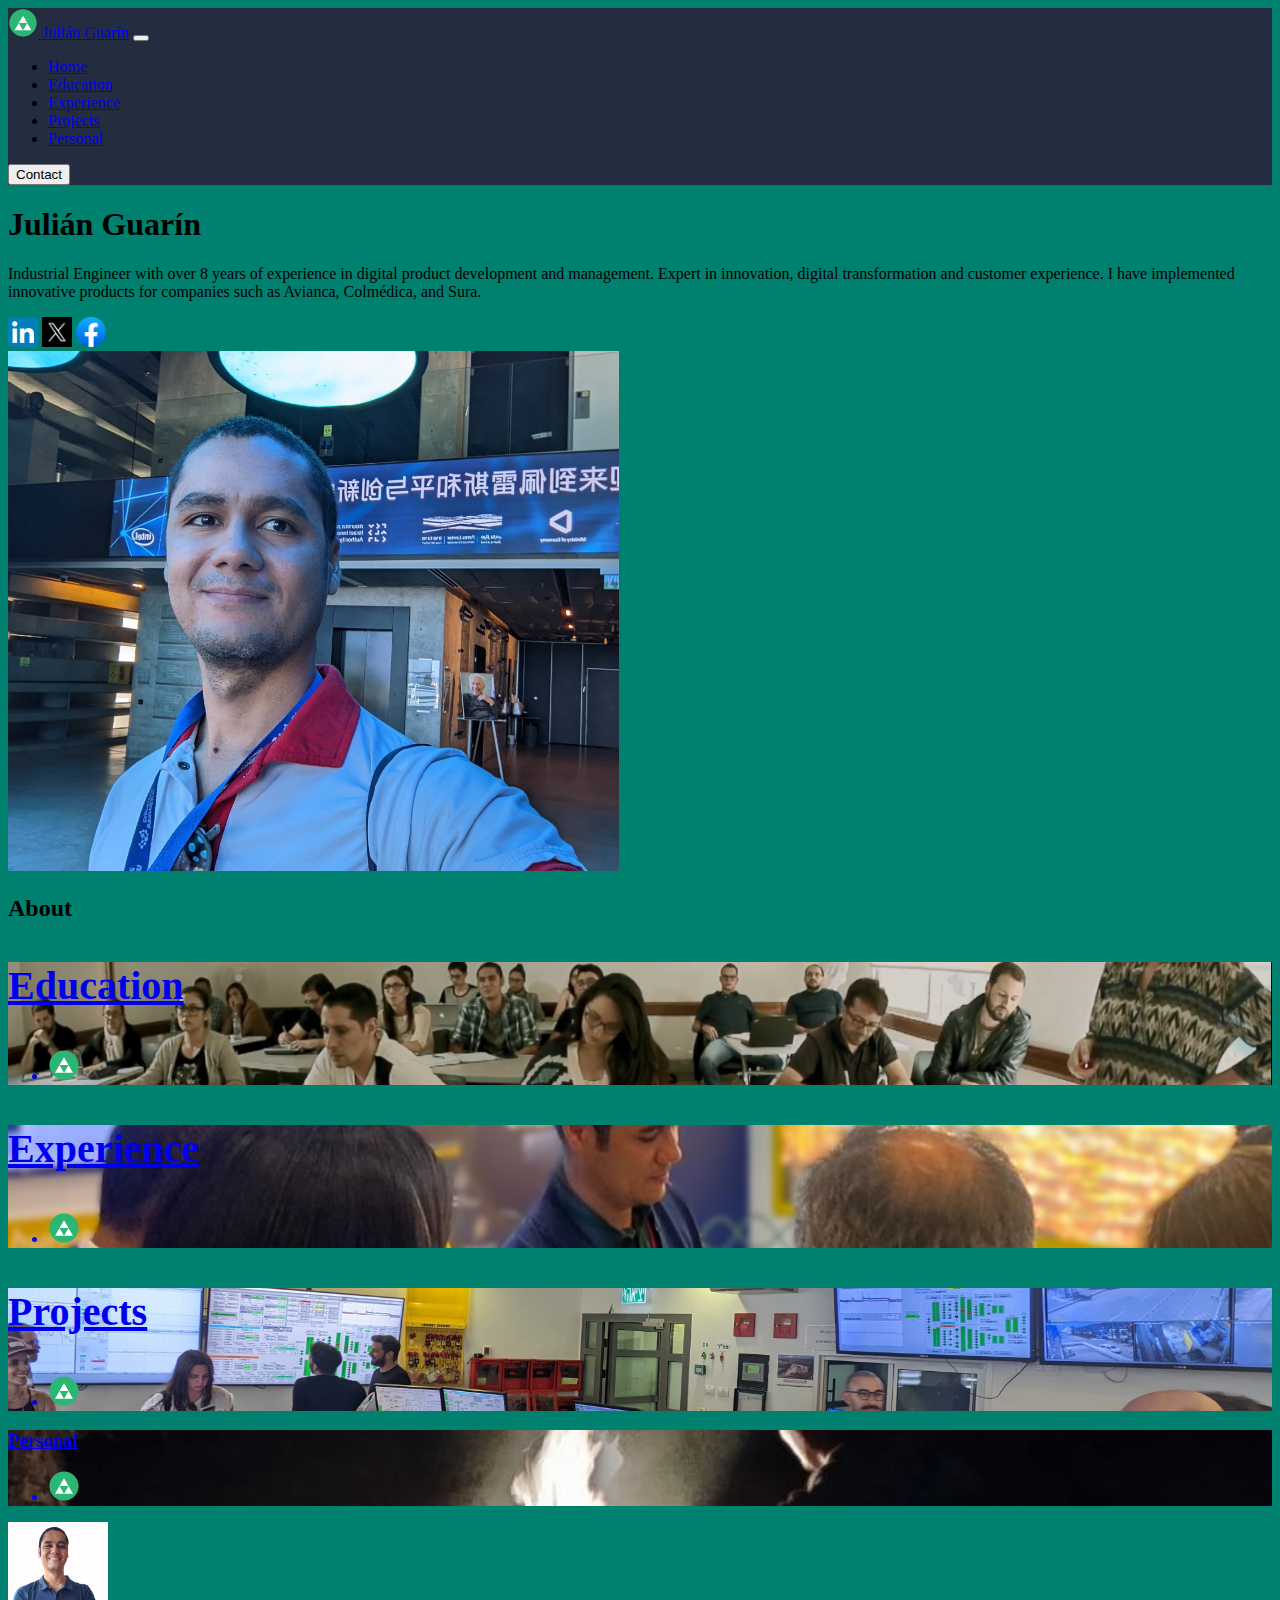
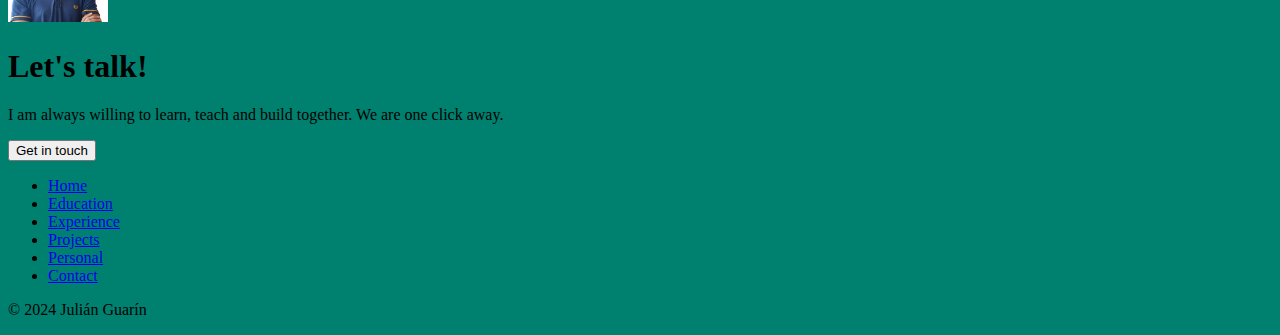
<file: index.html>
<!DOCTYPE html>
<html lang="en">
<head>
    <meta charset="UTF-8">
    <meta name="viewport" content="width=device-width, initial-scale=1.0">
    <link rel="icon" href="./resources/icons/favicon.svg">
    <link rel="stylesheet" href="./styles/style.css">
    <link href="https://cdn.jsdelivr.net/npm/bootstrap@5.3.2/dist/css/bootstrap.min.css" rel="stylesheet" integrity="sha384-T3c6CoIi6uLrA9TneNEoa7RxnatzjcDSCmG1MXxSR1GAsXEV/Dwwykc2MPK8M2HN" crossorigin="anonymous">
    <script src="https://cdn.jsdelivr.net/npm/bootstrap@5.3.2/dist/js/bootstrap.bundle.min.js" integrity="sha384-C6RzsynM9kWDrMNeT87bh95OGNyZPhcTNXj1NW7RuBCsyN/o0jlpcV8Qyq46cDfL" crossorigin="anonymous"></script>
    <title>Julián Guarín</title>
</head>
<body>
    <section id="navbar">
        <nav class="navbar navbar-expand-md navbar-dark fixed-top">
            <div class="container-fluid">
              <a class="navbar-brand" href="#"> <img src="./resources/icons/favicon.svg" height="30px" alt="favicon"> Julián Guarín</a>
              <button class="navbar-toggler" type="button" data-bs-toggle="collapse" data-bs-target="#navbarCollapse" aria-controls="navbarCollapse" aria-expanded="false" aria-label="Toggle navigation">
                <span class="navbar-toggler-icon"></span>
              </button>
              <div class="collapse navbar-collapse" id="navbarCollapse">
                <ul class="navbar-nav me-auto mb-2 mb-md-0">
                  <li class="nav-item">
                    <a class="nav-link active" aria-current="page" href="#">Home</a>
                  </li>
                  <li class="nav-item">
                    <a class="nav-link" href="./public/education.html">Education</a>
                  </li>
                  <li>
                    <a class="nav-link" href="./public/experience.html">Experience</a>
                  </li>
                  <li>
                    <a class="nav-link" href="./public/projects.html">Projects</a>
                  </li>
                  <li>
                    <a class="nav-link" href="./public/personal.html">Personal</a>  
                  </li>
                </ul>
              </div>
              <a href="#contact"><button class="btn btn-success" type="submit">Contact</button></a>
            </div>
          </nav>
    </section>
    
    <section id="header">
        <div class="container my-5 pt-5">
            <div class="row p-4 pb-0 pe-lg-0 pt-lg-5 align-items-center rounded-3 border shadow-lg">
              <div class="col-lg-7 p-3 p-lg-5 pt-lg-3">
                <h1 class="display-4 fw-bold lh-1 text-body-emphasis">Julián Guarín</h1>
                
                <p class="lead">Industrial Engineer with over 8 years of experience in digital product development and 
                  management. Expert in innovation, digital transformation and customer experience. 
                  I have implemented innovative products for companies such as Avianca, Colmédica, and Sura.</p>

                <div class="col justify-content-md-start justify-content-sm-center mb-4 mb-lg-3">
                    <a href="https://www.linkedin.com/in/julian-guarin-m/?locale=en_US" target="_blank"><img src="./resources/icons/linkedin_icon.png" alt="LinkedIn icon" height="30px"></a>
                    <a href="https://x.com/jotagesaurus" target="_blank"><img src="./resources/icons/X_icon.png" alt="X icon" height="30px"></a>
                    <a href="https://www.facebook.com/Julian6732/" target="_blank"><img src="./resources/icons/fb_icon.png" alt="Facebook icon" height="30px"></a>                    
                </div>
              </div>
              <div class="col-lg-4 offset-lg-1 p-0 overflow-hidden shadow-lg border-rounded">
                <img class="rounded-lg-60" src="./resources/images/profile_pic.jpg" alt="Profile-pic" height="520">
                </div>
            </div>
          </div>
    </section>

    <section id="portfolio">
        <div class="container px-4 py-5 border-bottom" id="custom-cards">
            <h2 class="pb-2 border-bottom">About</h2>
        
            <div class="row row-cols-1 row-cols-lg-4 align-items-stretch g-4 py-5">
              <div class="col portfolio-card">
                <a href="./public/education.html">
                  <div class="card card-cover h-100 overflow-hidden text-bg-dark rounded-4 shadow-lg align-items-center" style="background-image: url('./resources/images/clase.png');">
                  <div class="d-flex flex-column h-100 px-3 pt-5 text-white text-shadow-1">
                    <h3 class="pt-5 mt-5 mb-4 display-6 lh-1 fw-bold" href="./public/education.html">Education</h3>
                    <ul class="d-flex list-unstyled mt-auto">
                      <li class="me-auto">
                        <img src="./resources/icons/favicon.svg" alt="Bootstrap" width="32" height="32" class="rounded-circle border border-white">
                      </li>
                    </ul>
                  </div>
                </div>
                </a>
                
              </div>
        
              <div class="col portfolio-card">
                <a href="./public/experience.html">
                    <div class="card card-cover h-100 overflow-hidden text-bg-dark rounded-4 shadow-lg align-items-center" style="background-image: url('./resources/images/experiencia.jpeg');">
                      <div class="d-flex flex-column h-100 px-3 pt-5 text-white text-shadow-1">
                        <h3 class="pt-5 mt-5 mb-4 display-6 lh-1 fw-bold">Experience</h3>
                        <ul class="d-flex list-unstyled mt-auto">
                          <li class="me-auto">
                            <img src="./resources/icons/favicon.svg" alt="Favicon" width="32" height="32" class="rounded-circle border border-white">
                          </li>
                          
                        </ul>
                      </div>
                    </div>
                </a>
              </div>
        
              <div class="col portfolio-card">
                <a href="./public/projects.html">
                  <div class="card card-cover h-100 overflow-hidden text-bg-dark rounded-4 shadow-lg align-items-center" style="background-image: url('./resources/images/proyectos.jpg');">
                    <div class="d-flex flex-column h-100 px-3 pt-5 text-shadow-1">
                      <h3 class="pt-5 mt-5 mb-4 display-6 lh-1 fw-bold">Projects</h3>
                      <ul class="d-flex list-unstyled mt-auto">
                        <li class="me-auto">
                          <img src="./resources/icons/favicon.svg" alt="Bootstrap" width="32" height="32" class="rounded-circle border border-white">
                        </li>
                      </ul>
                    </div>
                  </div>
                </a>
              </div>

              <div class="col">
                <a href="./public/personal.html">
                  <div class="card card-cover h-100 overflow-hidden text-bg-dark rounded-4 shadow-lg" style="background-image: url('./resources/images/personal.jpeg');">
                  <div class="d-flex flex-column h-100 p-5 pb-3 text-white text-shadow-1">
                    <h3 class="pt-5 mt-5 mb-4 display-6 lh-1 fw-bold">Personal</h3>
                    <ul class="d-flex list-unstyled mt-auto">
                      <li class="me-auto">
                        <img src="./resources/icons/favicon.svg" alt="Bootstrap" width="32" height="32" class="rounded-circle border border-white">
                      </li>
                    </ul>
                  </div>
                </div>
                </a>
                
              </div>


            </div>
          </div>
    </section>
    
    <div class="border-bottom"></div>
        
    <section id="contact">        
        <div class="px-4 py-5 my-5 text-center">
            <img id="profile_pic_sm" class="d-block mx-auto mb-4 rounded-circle" src="./resources/images/profile_pic_sm.jpg" alt="Foto Julián Guarín" width="100px" height="100px">
            <h1 class="display-5 fw-bold text-body-emphasis">Let's talk!</h1>
            <div class="col-lg-6 mx-auto">
              <p class="lead mb-4">I am always willing to learn, teach and build together. We are one click away.</p>
              <div class="d-grid gap-2 d-sm-flex justify-content-sm-center">
                <a href="mailto:julian6732@gmail.com" target="_blank"><button type="button" class="btn btn-success btn-lg px-4 gap-3">Get in touch</button></a>
              </div>
            </div>
          </div>
    </section>

    <section id="footer">
        <div class="container">
            <footer class="py-3 my-4">
              <ul class="nav justify-content-center border-bottom pb-3 mb-3">
                <li class="nav-item"><a href="#" class="nav-link px-2 text-body-secondary">Home</a></li>
                <li class="nav-item"><a href="./public/education.html" class="nav-link px-2 text-body-secondary">Education</a></li>
                <li class="nav-item"><a href="./public/experience.html" class="nav-link px-2 text-body-secondary">Experience</a></li>
                <li class="nav-item"><a href="./public/projects.html" class="nav-link px-2 text-body-secondary">Projects</a></li>
                <li class="nav-item"><a href="./public/personal.html" class="nav-link px-2 text-body-secondary">Personal</a></li>
                <li class="nav-item"><a href="#contact" class="nav-link px-2 text-body-secondary">Contact</a></li>
              </ul>
              <p class="text-center text-body-secondary">© 2024 Julián Guarín</p>
            </footer>
          </div>
    </section>
</body>
</html>
</file>
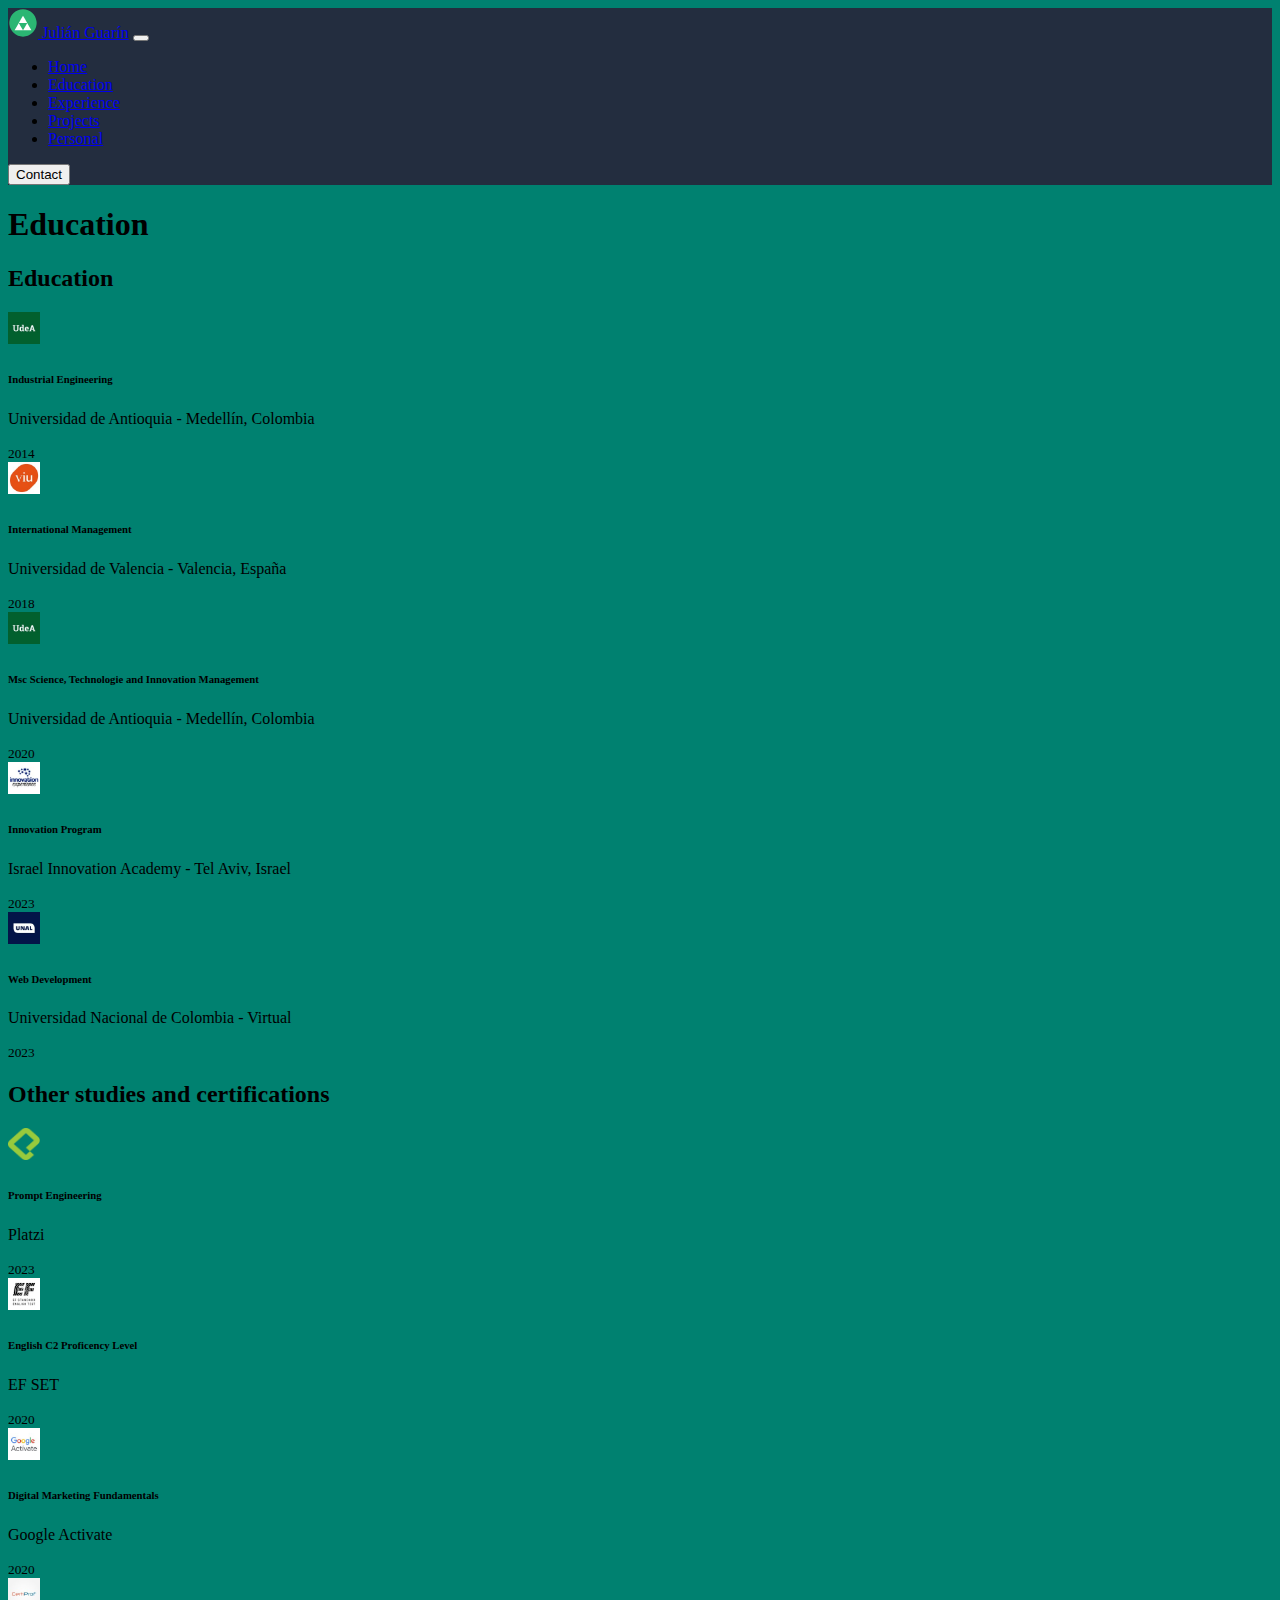
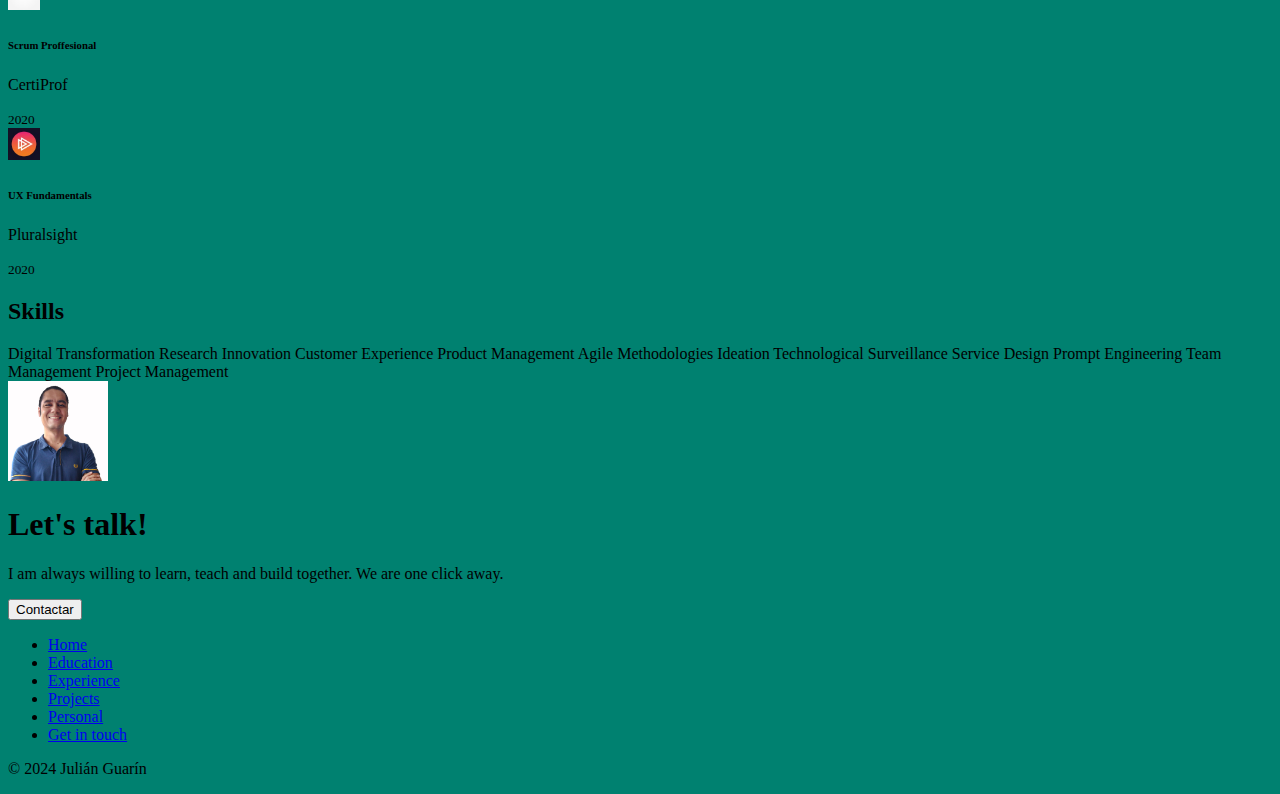
<file: public/education.html>
<!DOCTYPE html>
<html lang="es">
<head>
    <meta charset="UTF-8">
    <meta name="viewport" content="width=device-width, initial-scale=1.0">
    <link rel="icon" href="../resources/icons/favicon.svg">
    <link rel="stylesheet" href="../styles/style.css">
    <link href="https://cdn.jsdelivr.net/npm/bootstrap@5.3.2/dist/css/bootstrap.min.css" rel="stylesheet" integrity="sha384-T3c6CoIi6uLrA9TneNEoa7RxnatzjcDSCmG1MXxSR1GAsXEV/Dwwykc2MPK8M2HN" crossorigin="anonymous">
    <script src="https://cdn.jsdelivr.net/npm/bootstrap@5.3.2/dist/js/bootstrap.bundle.min.js" integrity="sha384-C6RzsynM9kWDrMNeT87bh95OGNyZPhcTNXj1NW7RuBCsyN/o0jlpcV8Qyq46cDfL" crossorigin="anonymous"></script>
    <title>Julián Guarín - Education</title>
</head>
<body>
    <section id="navbar">
        <nav class="navbar navbar-expand-md navbar-dark fixed-top pb-2">
            <div class="container-fluid">
              <a class="navbar-brand" href="#"> <img src="../resources/icons/favicon.svg" height="30px" alt="favicon"> Julián Guarín</a>
              <button class="navbar-toggler" type="button" data-bs-toggle="collapse" data-bs-target="#navbarCollapse" aria-controls="navbarCollapse" aria-expanded="false" aria-label="Toggle navigation">
                <span class="navbar-toggler-icon"></span>
              </button>
              <div class="collapse navbar-collapse" id="navbarCollapse">
                <ul class="navbar-nav me-auto mb-2 mb-md-0">
                  <li class="nav-item">
                    <a class="nav-link" aria-current="page" href="../index.html">Home</a>
                  </li>
                  <li class="nav-item">
                    <a class="nav-link active" href="#">Education</a>
                  </li>
                  <li>
                    <a class="nav-link" href="./experience.html">Experience</a>
                  </li>
                  <li>
                    <a class="nav-link" href="./projects.html">Projects</a>
                  </li>
                  <li>
                    <a class="nav-link" href="./personal.html">Personal</a>
                  </li>
                </ul>
              </div>
              <a href="#contact"><button class="btn btn-success" type="submit">Contact</button></a>
            </div>
          </nav>
    </section>
    

    <section id="formacion">
      <div class="container formacion my-5 border-bottom pt-5">
        <h1 class="fw-bold text-body-emphasis text-center border-bottom">Education</h1>
        <div class="row align-items-start">
          <div class="col-lg-6">
            
            <div class="flex-column flex-md-row p-4 gap-4 py-md-5 align-items-start justify-content-center">
              <h2 class="border-bottom">Education</h2>
              <div class="list-group mt-5">
                <div class="list-group-item list-group-item-action d-flex gap-3 py-3" aria-current="true">
                  <img src="../resources/icons/UdeA_icon.jpg" alt="twbs" width="32" height="32" class="rounded-circle flex-shrink-0">
                  <div class="d-flex gap-2 w-100 justify-content-between">
                    <div>
                      <h6 class="mb-0">Industrial Engineering</h6>
                      <p class="mb-0 opacity-75">Universidad de Antioquia - Medellín, Colombia</p>
                    </div>
                    <small class="opacity-50 text-nowrap">2014</small>
                  </div>
                </div>
                <div class="list-group-item list-group-item-action d-flex gap-3 py-3" aria-current="true">
                  <img src="../resources/icons/UdeV_icon.jpg" alt="twbs" width="32" height="32" class="rounded-circle flex-shrink-0">
                  <div class="d-flex gap-2 w-100 justify-content-between">
                    <div>
                      <h6 class="mb-0">International Management</h6>
                      <p class="mb-0 opacity-75">Universidad de Valencia - Valencia, España</p>
                    </div>
                    <small class="opacity-50 text-nowrap">2018</small>
                  </div>
                </div>
                <div class="list-group-item list-group-item-action d-flex gap-3 py-3" aria-current="true">
                  <img src="../resources/icons/UdeA_icon.jpg" alt="twbs" width="32" height="32" class="rounded-circle flex-shrink-0">
                  <div class="d-flex gap-2 w-100 justify-content-between">
                    <div>
                      <h6 class="mb-0">Msc Science, Technologie and Innovation Management</h6>
                      <p class="mb-0 opacity-75">Universidad de Antioquia - Medellín, Colombia</p>
                    </div>
                    <small class="opacity-50 text-nowrap">2020</small>
                  </div>
                </div>
                <div class="list-group-item list-group-item-action d-flex gap-3 py-3" aria-current="true">
                  <img src="../resources/icons/IIA_icon.jpg" alt="twbs" width="32" height="32" class="rounded-circle flex-shrink-0">
                  <div class="d-flex gap-2 w-100 justify-content-between">
                    <div>
                      <h6 class="mb-0">Innovation Program</h6>
                      <p class="mb-0 opacity-75">Israel Innovation Academy - Tel Aviv, Israel</p>
                    </div>
                    <small class="opacity-50 text-nowrap">2023</small>
                  </div>
                </div>
                <div class="list-group-item list-group-item-action d-flex gap-3 py-3" aria-current="true">
                  <img src="../resources/icons/UNAL_icon.jpg" alt="twbs" width="32" height="32" class="rounded-circle flex-shrink-0">
                  <div class="d-flex gap-2 w-100 justify-content-between">
                    <div>
                      <h6 class="mb-0">Web Development</h6>
                      <p class="mb-0 opacity-75">Universidad Nacional de Colombia - Virtual</p>
                    </div>
                    <small class="opacity-50 text-nowrap">2023</small>
                  </div>
                </div>
              </div>
            </div>
          </div>
          <div class="col-lg-6">
            <div class="flex-column flex-md-row p-4 gap-4 py-md-5 align-items-start justify-content-center">
              <h2 class="border-bottom">Other studies and certifications</h2>
              <div class="list-group mt-5">
                <div class="list-group-item list-group-item-action d-flex gap-3 py-3" aria-current="true">
                  <img src="../resources/icons/Platzi_icon.png" alt="twbs" width="32" height="32" class="rounded-circle flex-shrink-0">
                  <div class="d-flex gap-2 w-100 justify-content-between">
                    <div>
                      <h6 class="mb-0">Prompt Engineering</h6>
                      <p class="mb-0 opacity-75">Platzi</p>
                    </div>
                    <small class="opacity-50 text-nowrap">2023</small>
                  </div>
                </div>
                <div class="list-group-item list-group-item-action d-flex gap-3 py-3" aria-current="true">
                  <img src="../resources/icons/EF_icon.jpg" alt="twbs" width="32" height="32" class="rounded-circle flex-shrink-0">
                  <div class="d-flex gap-2 w-100 justify-content-between">
                    <div>
                      <h6 class="mb-0">English C2 Proficency Level</h6>
                      <p class="mb-0 opacity-75">EF SET</p>
                    </div>
                    <small class="opacity-50 text-nowrap">2020</small>
                  </div>
                </div>
                <div class="list-group-item list-group-item-action d-flex gap-3 py-3" aria-current="true">
                  <img src="../resources/icons/GoogleActivate_icon.jpg" alt="twbs" width="32" height="32" class="rounded-circle flex-shrink-0">
                  <div class="d-flex gap-2 w-100 justify-content-between">
                    <div>
                      <h6 class="mb-0">Digital Marketing Fundamentals</h6>
                      <p class="mb-0 opacity-75">Google Activate</p>
                    </div>
                    <small class="opacity-50 text-nowrap">2020</small>
                  </div>
                </div>
                <div class="list-group-item list-group-item-action d-flex gap-3 py-3" aria-current="true">
                  <img src="../resources/icons/CertiProf_icon.jpg" alt="twbs" width="32" height="32" class="rounded-circle flex-shrink-0">
                  <div class="d-flex gap-2 w-100 justify-content-between">
                    <div>
                      <h6 class="mb-0">Scrum Proffesional</h6>
                      <p class="mb-0 opacity-75">CertiProf</p>
                    </div>
                    <small class="opacity-50 text-nowrap">2020</small>
                  </div>
                </div>
                <div class="list-group-item list-group-item-action d-flex gap-3 py-3" aria-current="true">
                  <img src="../resources/icons/Pluralsight_icon.jpg" alt="twbs" width="32" height="32" class="rounded-circle flex-shrink-0">
                  <div class="d-flex gap-2 w-100 justify-content-between">
                    <div>
                      <h6 class="mb-0">UX Fundamentals</h6>
                      <p class="mb-0 opacity-75">Pluralsight</p>
                    </div>
                    <small class="opacity-50 text-nowrap">2020</small>
                  </div>
                </div>
              </div>
            </div>
          </div>
        </div>
        
      </div>
      <div class="container habilidades border-bottom">
          <h2 class="text-center">Skills</h2>
          <div class="col d-flex flex-wrap gap-2 justify-content-center align-items-center py-3">
            <span class="badge bg-secondary-subtle text-dark-emphasis rounded-pill fs-6">Digital Transformation</span>
            <span class="badge bg-secondary-subtle text-dark-emphasis rounded-pill fs-6">Research</span>
            <span class="badge bg-secondary-subtle text-dark-emphasis rounded-pill fs-6">Innovation</span>
            <span class="badge bg-secondary-subtle text-dark-emphasis rounded-pill fs-6">Customer Experience</span>
            <span class="badge bg-secondary-subtle text-dark-emphasis rounded-pill fs-6">Product Management</span>
            <span class="badge bg-secondary-subtle text-dark-emphasis rounded-pill fs-6">Agile Methodologies</span>
            <span class="badge bg-secondary-subtle text-dark-emphasis rounded-pill fs-6">Ideation</span>
            <span class="badge bg-secondary-subtle text-dark-emphasis rounded-pill fs-6">Technological Surveillance</span>
            <span class="badge bg-secondary-subtle text-dark-emphasis rounded-pill fs-6">Service Design</span>
            <span class="badge bg-secondary-subtle text-dark-emphasis rounded-pill fs-6">Prompt Engineering</span>
            <span class="badge bg-secondary-subtle text-dark-emphasis rounded-pill fs-6">Team Management</span>
            <span class="badge bg-secondary-subtle text-dark-emphasis rounded-pill fs-6">Project Management</span>
          </div>
      </div>
        </div>
        
    </section>
        
    <section id="contact">        
      <div class="px-4 py-5 my-5 text-center">
          <img id="profile_pic_sm" class="d-block mx-auto mb-4 rounded-circle" src="../resources/images/profile_pic_sm.jpg" alt="Foto Julián Guarín" width="100px" height="100px">
          <h1 class="display-5 fw-bold text-body-emphasis">Let's talk!</h1>
          <div class="col-lg-6 mx-auto">
            <p class="lead mb-4">I am always willing to learn, teach and build together. We are one click away.</p>
            <div class="d-grid gap-2 d-sm-flex justify-content-sm-center">
              <a href="mailto:julian6732@gmail.com" target="_blank"><button type="button" class="btn btn-success btn-lg px-4 gap-3">Contactar</button></a>
            </div>
          </div>
        </div>
  </section>

  <section id="footer">
      <div class="container">
          <footer class="py-3 my-4">
            <ul class="nav justify-content-center border-bottom pb-3 mb-3">
              <li class="nav-item"><a href="../index.html" class="nav-link px-2 text-body-secondary">Home</a></li>
              <li class="nav-item"><a href="#" class="nav-link px-2 text-body-secondary">Education</a></li>
              <li class="nav-item"><a href="./experience.html" class="nav-link px-2 text-body-secondary">Experience</a></li>
              <li class="nav-item"><a href="./projects.html" class="nav-link px-2 text-body-secondary">Projects</a></li>
              <li class="nav-item"><a href="./personal.html" class="nav-link px-2 text-body-secondary">Personal</a></li>
              <li class="nav-item"><a href="#contact" class="nav-link px-2 text-body-secondary">Get in touch</a></li>
            </ul>
            <p class="text-center text-body-secondary">© 2024 Julián Guarín</p>
          </footer>
        </div>
  </section>
</body>
</html>
</file>
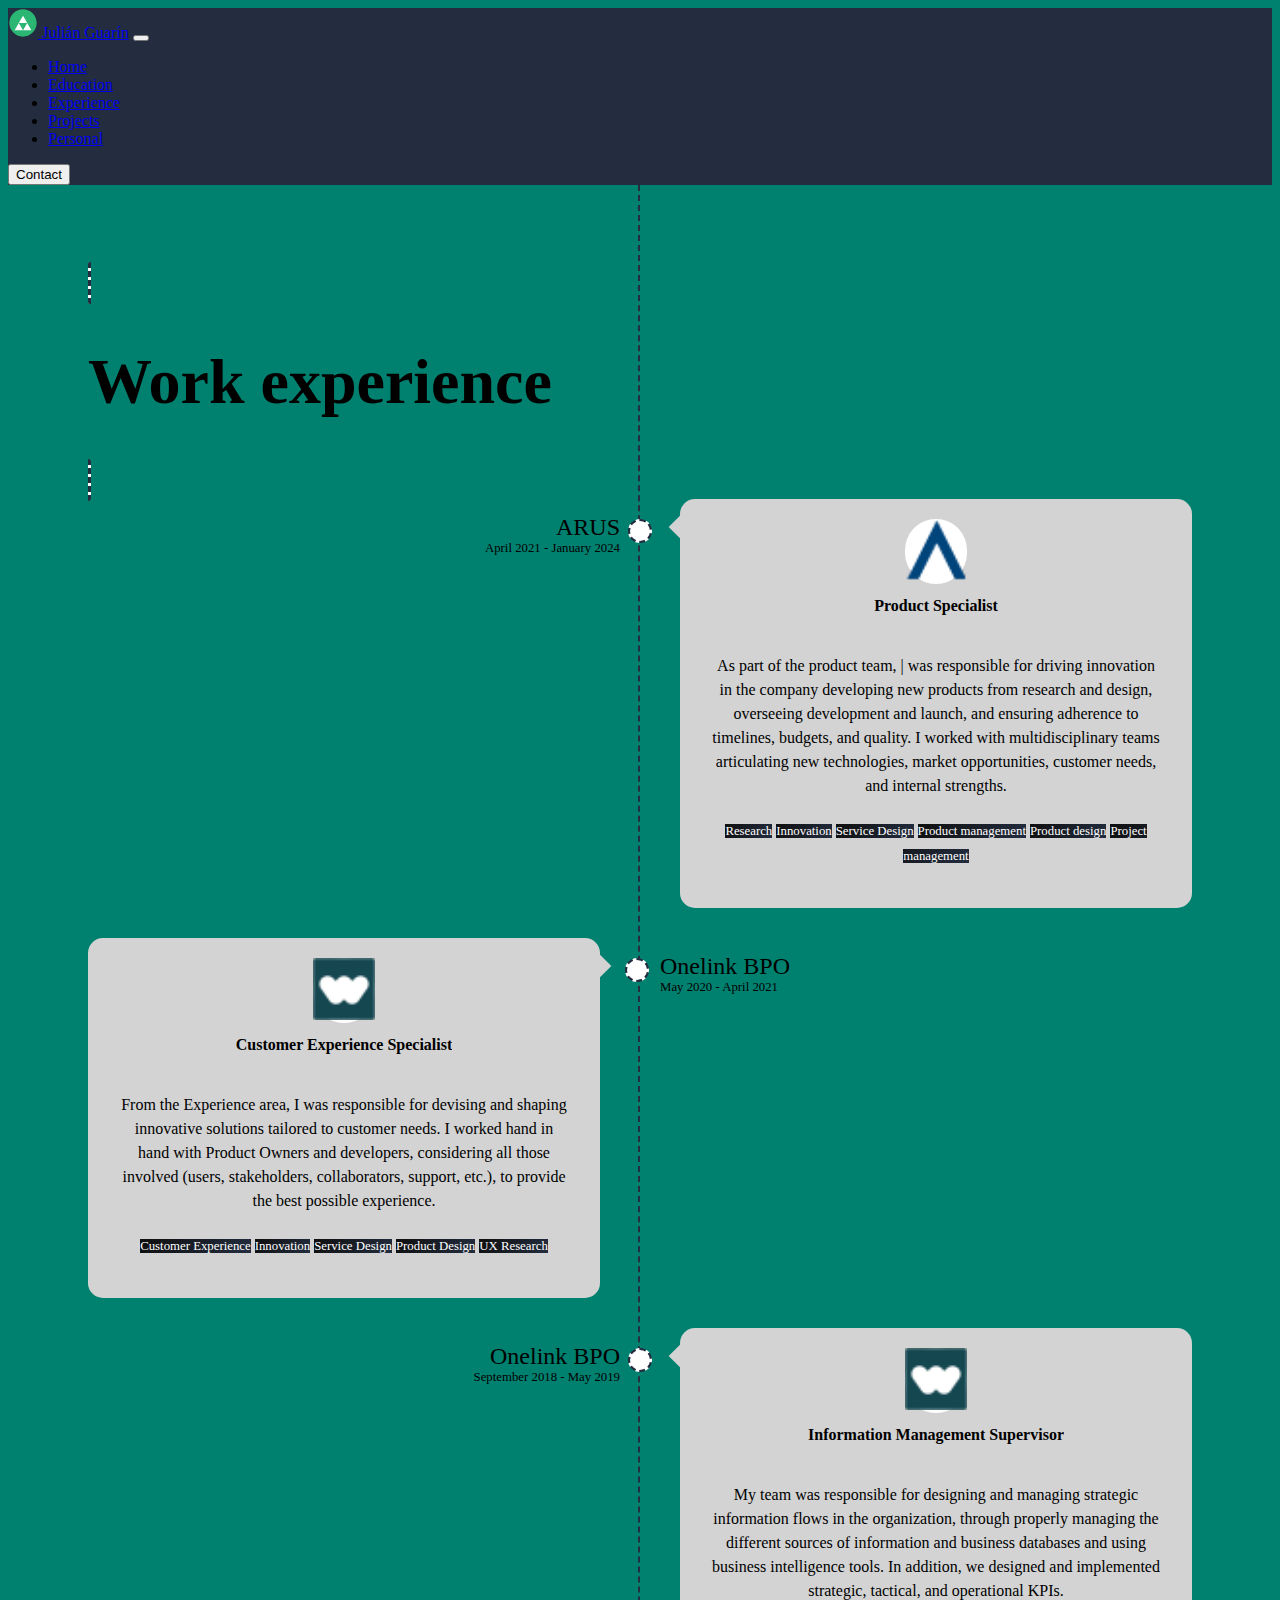
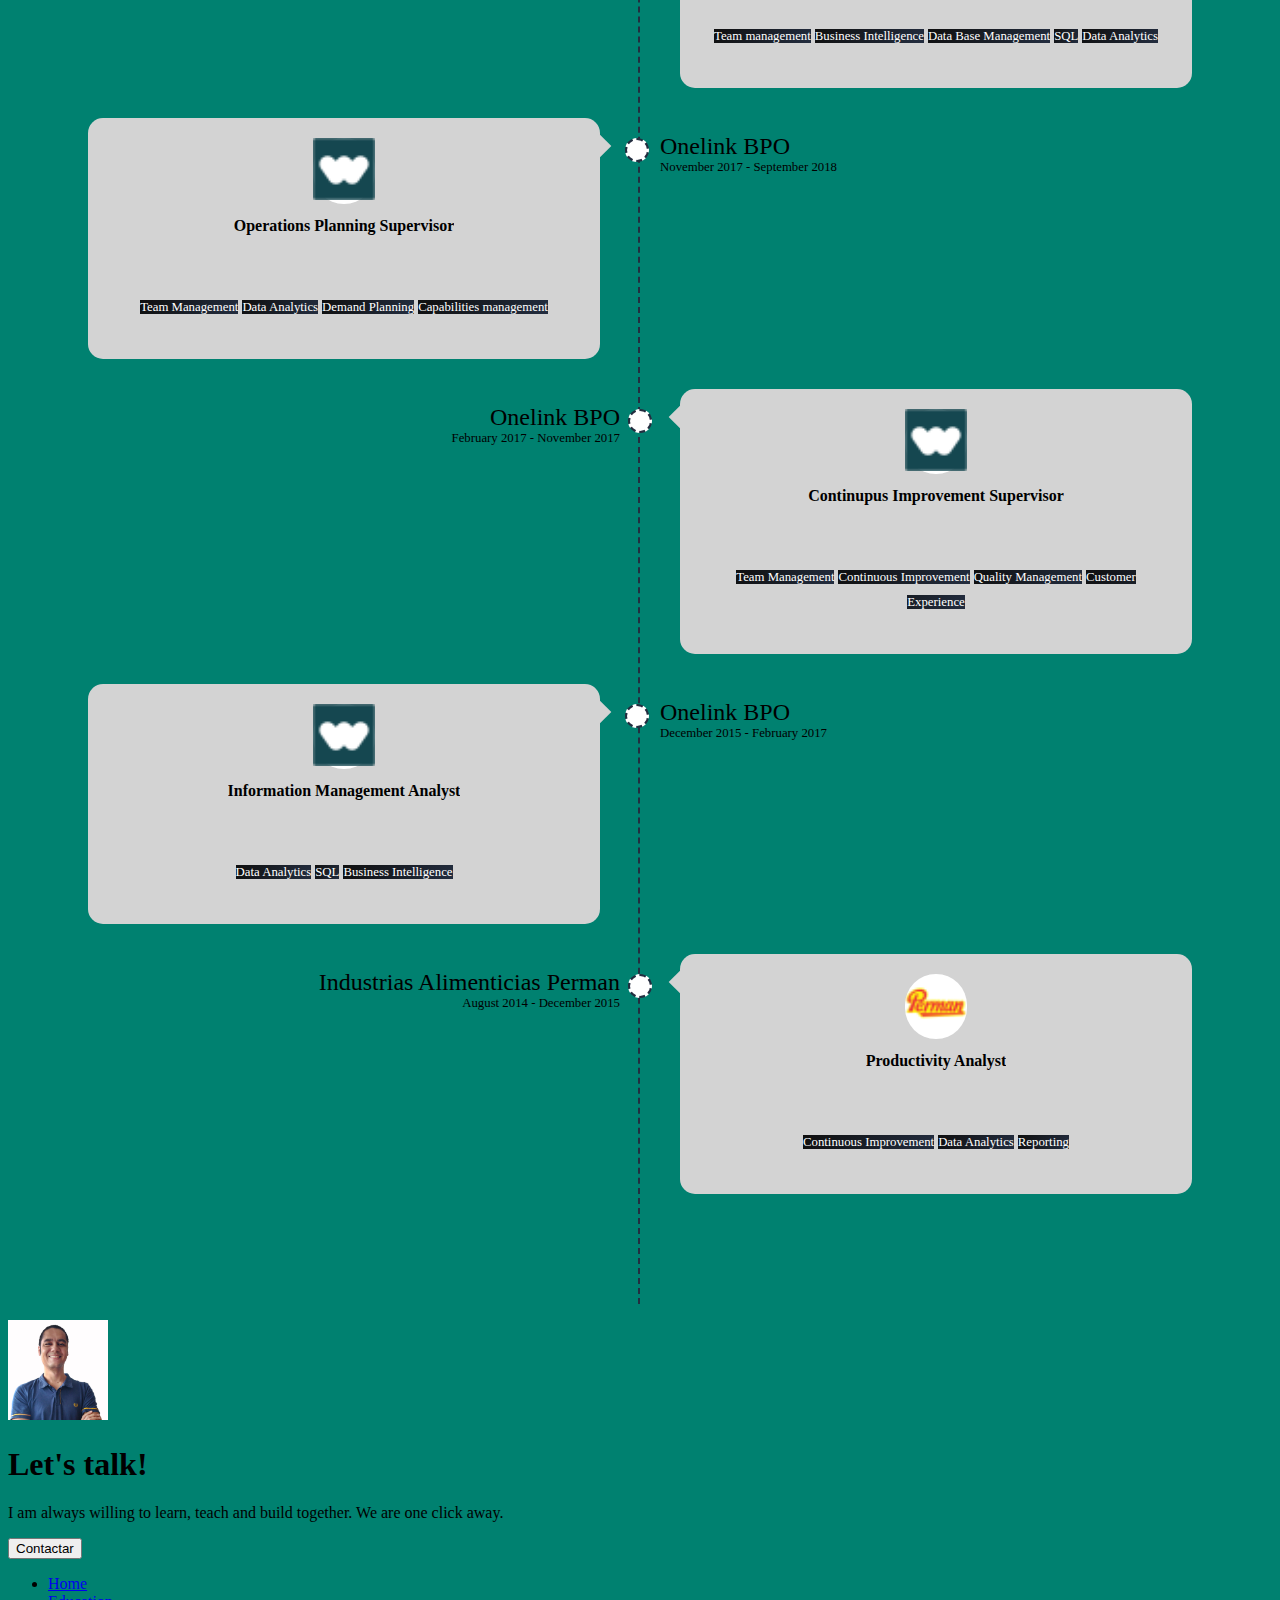
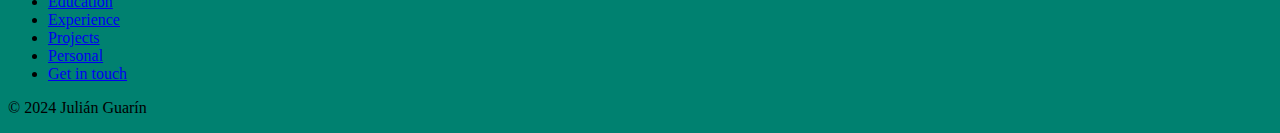
<file: public/experience.html>
<!DOCTYPE html>
<html lang="es">
<head>
    <meta charset="UTF-8">
    <meta name="viewport" content="width=device-width, initial-scale=1.0">
    <link rel="icon" href="../resources/icons/favicon.svg">
    <link rel="stylesheet" href="../styles/style.css">
    <link href="https://cdn.jsdelivr.net/npm/bootstrap@5.3.2/dist/css/bootstrap.min.css" rel="stylesheet" integrity="sha384-T3c6CoIi6uLrA9TneNEoa7RxnatzjcDSCmG1MXxSR1GAsXEV/Dwwykc2MPK8M2HN" crossorigin="anonymous">
    <script src="https://cdn.jsdelivr.net/npm/bootstrap@5.3.2/dist/js/bootstrap.bundle.min.js" integrity="sha384-C6RzsynM9kWDrMNeT87bh95OGNyZPhcTNXj1NW7RuBCsyN/o0jlpcV8Qyq46cDfL" crossorigin="anonymous"></script>
    <title>Julián Guarín - Work Experience</title>
</head>
<body>
    <section id="navbar">
        <nav class="navbar navbar-expand-md navbar-dark fixed-top">
            <div class="container-fluid">
              <a class="navbar-brand" href="#"> <img src="../resources/icons/favicon.svg" height="30px" alt="favicon"> Julián Guarín</a>
              <button class="navbar-toggler" type="button" data-bs-toggle="collapse" data-bs-target="#navbarCollapse" aria-controls="navbarCollapse" aria-expanded="false" aria-label="Toggle navigation">
                <span class="navbar-toggler-icon"></span>
              </button>
              <div class="collapse navbar-collapse" id="navbarCollapse">
                <ul class="navbar-nav me-auto mb-2 mb-md-0">
                  <li class="nav-item">
                    <a class="nav-link" aria-current="page" href="../index.html">Home</a>
                  </li>
                  <li class="nav-item">
                    <a class="nav-link" href="./education.html">Education</a>
                  </li>
                  <li>
                    <a class="nav-link active" href="#">Experience</a>
                  </li>
                  <li>
                    <a class="nav-link" href="./projects.html">Projects</a>
                  </li>
                  <li>
                    <a class="nav-link" href="./personal.html">Personal</a>
                  </li>
                </ul>
              </div>
              <a href="#contact"><button class="btn btn-success" type="submit">Contact</button></a>
            </div>
          </nav>
    </section>
    
    <section id="experiencia">
      <div class="container">
        
        <div class="timeline">
          <div class="col d-flex flex-wrap gap-2 justify-content-center align-items-center py-3 mb-5">
            <span class="experiencia z-3 px-3"><h1 class="fw-bold text-center text-body-emphasis">Work experience</h1></span>
          </div>
            <div class="timeline-row">
              <div class="timeline-time">
                ARUS<small>April 2021 - January 2024</small>
              </div>
              <div class="timeline-content">
                <div class="icon-code">
                  <img class="rounded-circle" height="62px" src="../resources/icons/Arus_Icon.png" alt="Arus icon">
                </div>
                <h4>Product Specialist</h4>
                <p>As part of the product team, | was responsible for driving innovation in the company developing new products from research and design, overseeing development and launch, and ensuring adherence to timelines, budgets, and quality. I worked with multidisciplinary teams articulating new technologies, market opportunities, customer needs, and internal strengths.</p>
                <div class="tags">
                  <span class="badge badge-pill">Research</span>
                  <span class="badge badge-pill">Innovation</span>
                  <span class="badge badge-pill">Service Design</span>
                  <span class="badge badge-pill">Product management</span>
                  <span class="badge badge-pill">Product design</span>
                  <span class="badge badge-pill">Project management</span>
                </div>
              
              </div>
            </div>
        
            <div class="timeline-row">
              <div class="timeline-time">
                Onelink BPO<small>May 2020 - April 2021</small>
              </div>
              <div class="timeline-content">
                <div class="icon-code">
                  <img  class="rounded-circle" src="../resources/icons/Webhelp_icon.png" alt="webhelp icon" height="62px">
                </div>
                <h4>Customer Experience Specialist</h4>
                <p>
                  From the Experience area, I was responsible for devising and shaping innovative solutions tailored to customer needs. I worked hand in hand with Product Owners and developers, considering all those involved (users, stakeholders, collaborators, support, etc.), to provide the best possible experience.
                </p>
                <div class="tags">
                  <span class="badge badge-pill">Customer Experience</span>
                  <span class="badge badge-pill">Innovation</span>
                  <span class="badge badge-pill">Service Design</span>
                  <span class="badge badge-pill">Product Design</span>
                  <span class="badge badge-pill">UX Research</span>
                </div>
              </div>
            </div>
        
            <div class="timeline-row">
              <div class="timeline-time">
                Onelink BPO<small>September 2018 - May 2019</small>
              </div>
              <div class="timeline-content">
                <div class="icon-code">
                  <img  class="rounded-circle" src="../resources/icons/Webhelp_icon.png" alt="webhelp icon" height="62px">
                </div>
                <h4>Information Management Supervisor</h4>
                <p>My team was responsible for designing and managing strategic information flows in the organization, through properly managing the different sources of information and business databases and using business intelligence tools. In addition, we designed and implemented strategic, tactical, and operational KPIs.</p>
                <div class="tags">
                  <span class="badge badge-pill">Team management</span>
                  <span class="badge badge-pill">Business Intelligence</span>
                  <span class="badge badge-pill">Data Base Management</span>
                  <span class="badge badge-pill">SQL</span>
                  <span class="badge badge-pill">Data Analytics</span>
                </div>
              </div>
            </div>
        
            <div class="timeline-row">
              <div class="timeline-time">
                Onelink BPO<small>November 2017 - September 2018</small>
              </div>
              <div class="timeline-content">
                <div class="icon-code">
                  <img  class="rounded-circle" src="../resources/icons/Webhelp_icon.png" alt="webhelp icon" height="62px">
                </div>
                <h4>Operations Planning Supervisor</h4>
                <p></p>
                <div class="tags">
                  <span class="badge badge-pill">Team Management</span>
                  <span class="badge badge-pill">Data Analytics</span>
                  <span class="badge badge-pill">Demand Planning</span>
                  <span class="badge badge-pill">Capabilities management</span>
                </div>
              </div>
            </div>
        
            <div class="timeline-row">
              <div class="timeline-time">
                Onelink BPO<small>February 2017 - November 2017</small>
              </div>
              <div class="timeline-content">
                <div class="icon-code">
                  <img  class="rounded-circle" src="../resources/icons/Webhelp_icon.png" alt="webhelp icon" height="62px">
                </div>
                <h4>Continupus Improvement Supervisor</h4>
                <p class="no-margin"></p>
                <div class="tags">
                  <span class="badge badge-pill">Team Management</span>
                  <span class="badge badge-pill">Continuous Improvement</span>
                  <span class="badge badge-pill">Quality Management</span>
                  <span class="badge badge-pill">Customer Experience</span>
                </div>
              </div>
            </div>
        
            <div class="timeline-row">
              <div class="timeline-time">
                Onelink BPO<small>December 2015 - February 2017</small>
              </div>
              <div class="timeline-content">
                <div class="icon-code">
                  <img  class="rounded-circle" src="../resources/icons/Webhelp_icon.png" alt="webhelp icon" height="62px">
                </div>
                <h4>Information Management Analyst</h4>
                <p>
                  
                </p>
                <div class="tags">
                  <span class="badge badge-pill">Data Analytics</span>
                  <span class="badge badge-pill">SQL</span>
                  <span class="badge badge-pill">Business Intelligence</span>
                </div>
                
              </div>
            </div>
        
            <div class="timeline-row">
              <div class="timeline-time">
                Industrias Alimenticias Perman<small>August 2014 - December 2015</small>
              </div>
              <div class="timeline-content">
                <div class="icon-code">
                  <img  class="rounded-circle" src="../resources/icons/perman_icon.png" alt="Perman icon" height="62px">
                </div>
                <h4>Productivity Analyst</h4>
                <p></p>
                <div class="tags">
                  <span class="badge badge-pill">Continuous Improvement</span>
                  <span class="badge badge-pill">Data Analytics</span>
                  <span class="badge badge-pill">Reporting</span>
                </div>
                
              </div>
            </div>
        
          </div>
        </div>
    </section>
   
    <div class="border-bottom"></div>
        
    <section id="contact">        
        <div class="px-4 py-5 my-5 text-center">
            <img id="profile_pic_sm" class="d-block mx-auto mb-4 rounded-circle" src="../resources/images/profile_pic_sm.jpg" alt="Foto Julián Guarín" width="100px" height="100px">
            <h1 class="display-5 fw-bold text-body-emphasis">Let's talk!</h1>
            <div class="col-lg-6 mx-auto">
              <p class="lead mb-4">I am always willing to learn, teach and build together. We are one click away.</p>
              <div class="d-grid gap-2 d-sm-flex justify-content-sm-center">
                <a href="mailto:julian6732@gmail.com" target="_blank"><button type="button" class="btn btn-success btn-lg px-4 gap-3">Contactar</button></a>
              </div>
            </div>
          </div>
    </section>

    <section id="footer">
        <div class="container">
            <footer class="py-3 my-4">
              <ul class="nav justify-content-center border-bottom pb-3 mb-3">
                <li class="nav-item"><a href="../index.html" class="nav-link px-2 text-body-secondary">Home</a></li>
                <li class="nav-item"><a href="./education.html" class="nav-link px-2 text-body-secondary">Education</a></li>
                <li class="nav-item"><a href="#" class="nav-link px-2 text-body-secondary">Experience</a></li>
                <li class="nav-item"><a href="./projects.html" class="nav-link px-2 text-body-secondary">Projects</a></li>
                <li class="nav-item"><a href="./personal.html" class="nav-link px-2 text-body-secondary">Personal</a></li>
                <li class="nav-item"><a href="#contact" class="nav-link px-2 text-body-secondary">Get in touch</a></li>
              </ul>
              <p class="text-center text-body-secondary">© 2024 Julián Guarín</p>
            </footer>
          </div>
    </section>
</body>
</html>
</file>
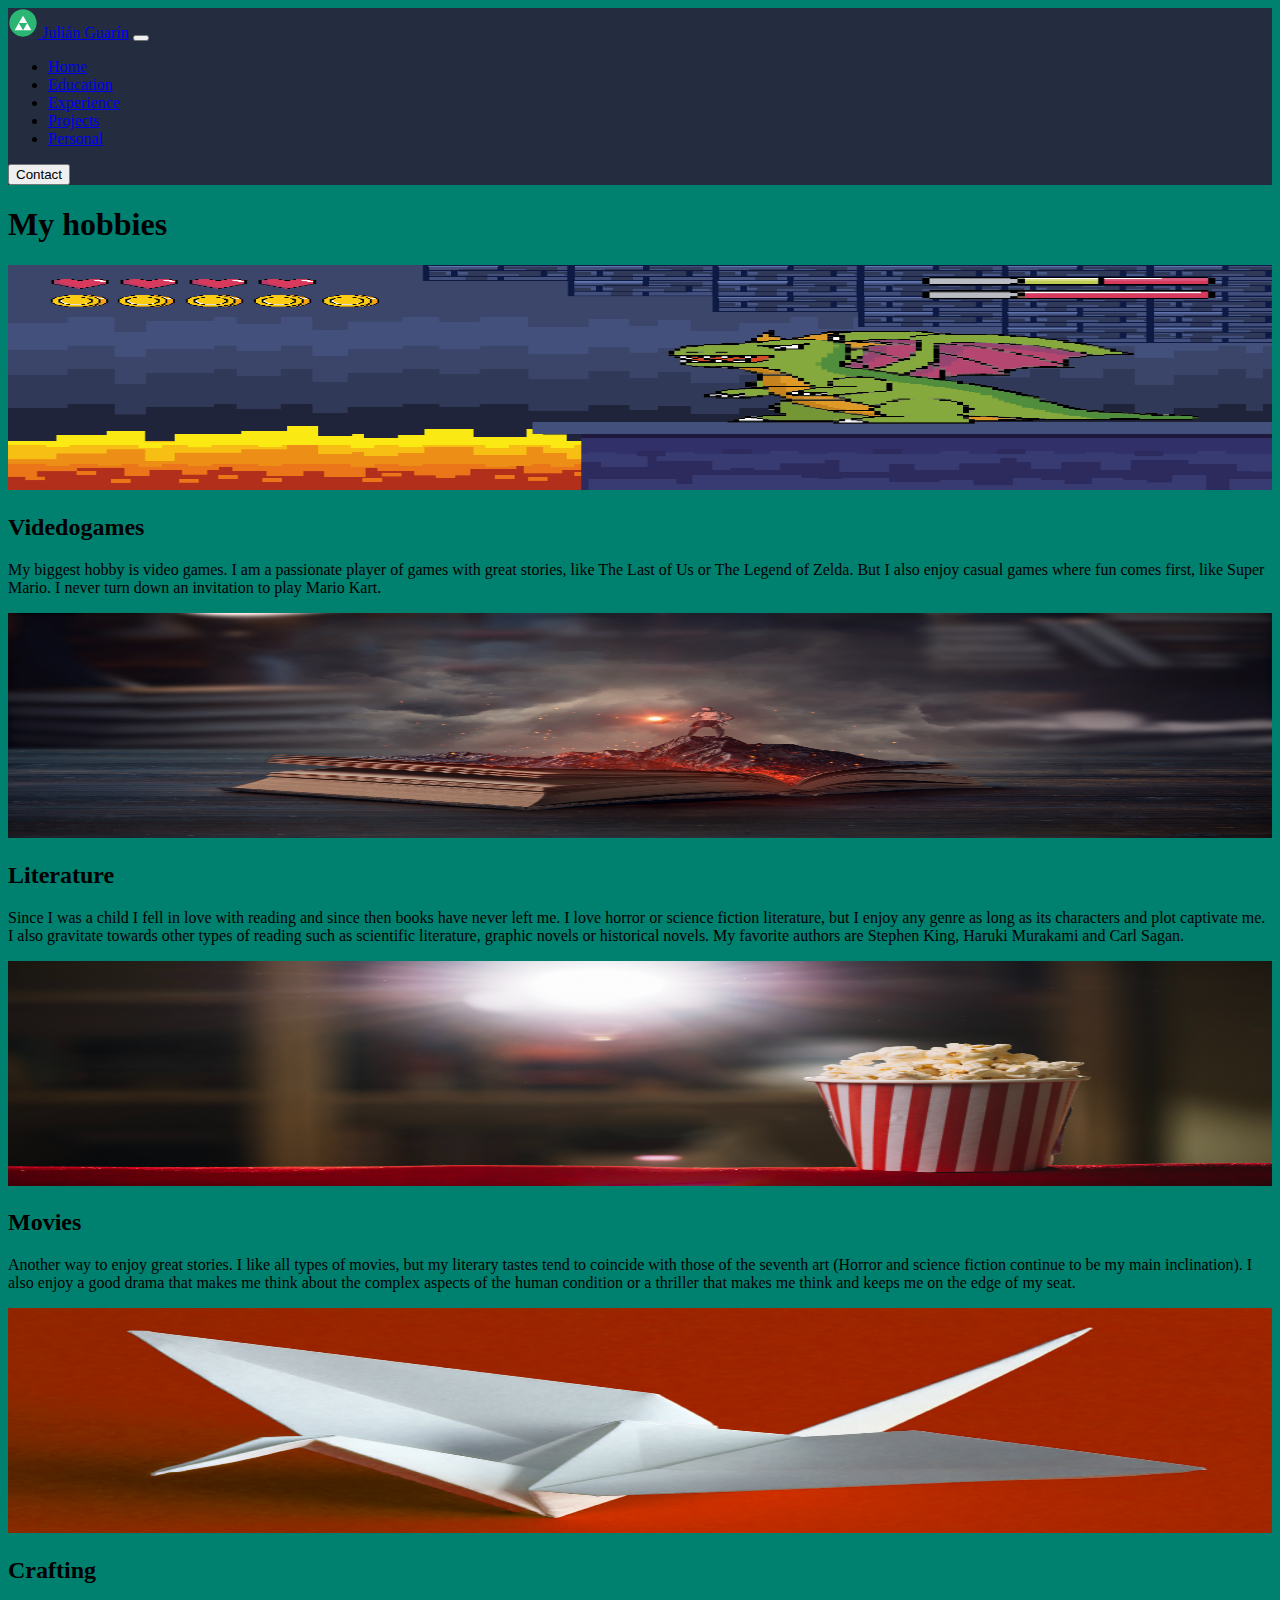
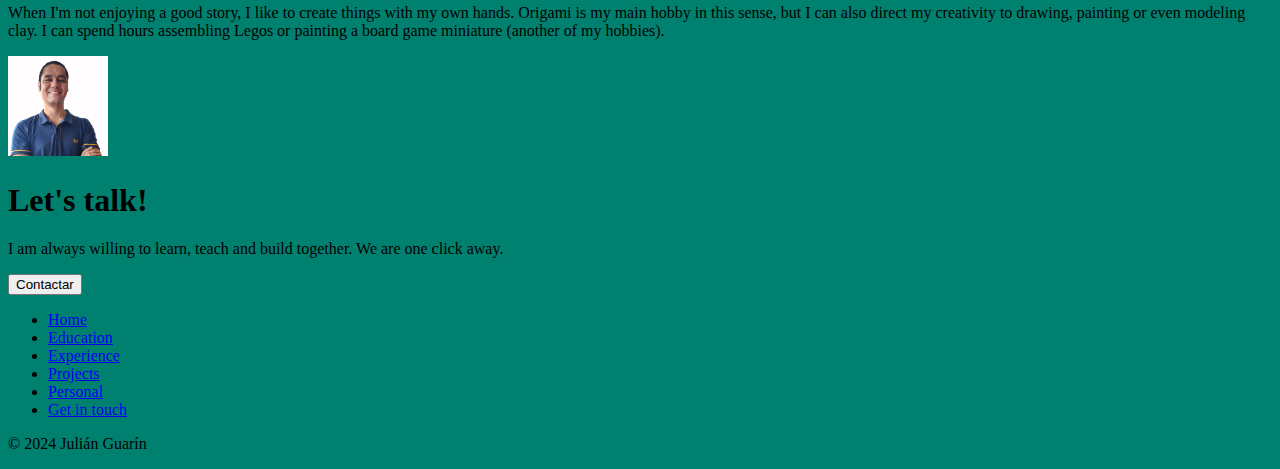
<file: public/personal.html>
<!DOCTYPE html>
<html lang="es">
<head>
    <meta charset="UTF-8">
    <meta name="viewport" content="width=device-width, initial-scale=1.0">
    <link rel="stylesheet" href="../styles/style.css">
    <link rel="icon" href="../resources/icons/favicon.svg">
    <link href="https://cdn.jsdelivr.net/npm/bootstrap@5.3.2/dist/css/bootstrap.min.css" rel="stylesheet" integrity="sha384-T3c6CoIi6uLrA9TneNEoa7RxnatzjcDSCmG1MXxSR1GAsXEV/Dwwykc2MPK8M2HN" crossorigin="anonymous">
    <script src="https://cdn.jsdelivr.net/npm/bootstrap@5.3.2/dist/js/bootstrap.bundle.min.js" integrity="sha384-C6RzsynM9kWDrMNeT87bh95OGNyZPhcTNXj1NW7RuBCsyN/o0jlpcV8Qyq46cDfL" crossorigin="anonymous"></script>
    <title>Julián Guarín - Personal</title>
</head>
<body>
  <section id="navbar">
    <nav class="navbar navbar-expand-md navbar-dark fixed-top pb-2">
        <div class="container-fluid">
          <a class="navbar-brand" href="#"> <img src="../resources/icons/favicon.svg" height="30px" alt="favicon"> Julián Guarín</a>
          <button class="navbar-toggler" type="button" data-bs-toggle="collapse" data-bs-target="#navbarCollapse" aria-controls="navbarCollapse" aria-expanded="false" aria-label="Toggle navigation">
            <span class="navbar-toggler-icon"></span>
          </button>
          <div class="collapse navbar-collapse" id="navbarCollapse">
            <ul class="navbar-nav me-auto mb-2 mb-md-0">
              <li class="nav-item">
                <a class="nav-link" aria-current="page" href="../index.html">Home</a>
              </li>
              <li class="nav-item">
                <a class="nav-link" href="./education.html">Education</a>
              </li>
              <li>
                <a class="nav-link" href="./experience.html">Experience</a>
              </li>
              <li>
                <a class="nav-link" href="./projects.html">Projects</a>
              </li>
              <li>
                <a class="nav-link active" href="#">Personal</a>
              </li>
            </ul>
          </div>
          <a href="#contact"><button class="btn btn-success" type="submit">Contact</button></a>
        </div>
      </nav>
</section>
    
    <section id="about" class="mt-5">
      
    
      <div class="album py-5">
        <div class="container pb-5 border-bottom">
          <h1 class="fw-bold text-body-emphasis text-center mb-5 border-bottom">My hobbies</h1>
          <div class="row row-cols-1 row-cols-sm-2 row-cols-md-3 row-cols-lg-4 g-3">
            
            <div class="col">
              <div class="card shadow-sm">
                <img src="../resources/images/gaming.jpg" alt="Pixel art game" class="card-img-top object-fit-cover object-position-center" width="100%" height="225">
                <div class="card-body">
                  <h2>Videdogames</h2>
                  <p class="card-text">My biggest hobby is video games. I am a passionate player of games with great stories, like The Last of Us or The Legend of Zelda. But I also enjoy casual games where fun comes first, like Super Mario. I never turn down an invitation to play Mario Kart.</p>
                  
                </div>
              </div>
            </div>

            <div class="col">
              <div class="card shadow-sm">
                <img src="../resources/images/libro.jpg" alt="Pixel art game" class="card-img-top object-fit-cover object-position-center" width="100%" height="225">
                <div class="card-body">
                  <h2>Literature</h2>
                  <p class="card-text">Since I was a child I fell in love with reading and since then books have never left me. I love horror or science fiction literature, but I enjoy any genre as long as its characters and plot captivate me. I also gravitate towards other types of reading such as scientific literature, graphic novels or historical novels. My favorite authors are Stephen King, Haruki Murakami and Carl Sagan.</p>
                  
                </div>
              </div>
            </div>

            <div class="col">
              <div class="card shadow-sm">
                <img src="../resources/images/cine.jpg" alt="Crispetas" class="card-img-top object-fit-cover object-position-center" width="100%" height="225">
                <div class="card-body">
                  <h2>Movies</h2>
                  <p class="card-text">Another way to enjoy great stories. I like all types of movies, but my literary tastes tend to coincide with those of the seventh art (Horror and science fiction continue to be my main inclination). I also enjoy a good drama that makes me think about the complex aspects of the human condition or a thriller that makes me think and keeps me on the edge of my seat.</p>
                  
                </div>
              </div>
            </div>

            <div class="col">
              <div class="card shadow-sm">
                <img src="../resources/images/origami.jpg" alt="Crispetas" class="card-img-top object-fit-cover object-position-center" width="100%" height="225">
                <div class="card-body">
                  <h2>Crafting</h2>
                  <p class="card-text">When I'm not enjoying a good story, I like to create things with my own hands. Origami is my main hobby in this sense, but I can also direct my creativity to drawing, painting or even modeling clay. I can spend hours assembling Legos or painting a board game miniature (another of my hobbies).</p>
                  
                </div>
              </div>
            </div>
            
            
          </div>
        </div>
      </div>
    </section>
   


    
        
    <section id="contact">        
      <div class="px-4 py-5 my-5 text-center">
          <img id="profile_pic_sm" class="d-block mx-auto mb-4 rounded-circle" src="../resources/images/profile_pic_sm.jpg" alt="Foto Julián Guarín" width="100px" height="100px">
          <h1 class="display-5 fw-bold text-body-emphasis">Let's talk!</h1>
          <div class="col-lg-6 mx-auto">
            <p class="lead mb-4">I am always willing to learn, teach and build together. We are one click away.</p>
            <div class="d-grid gap-2 d-sm-flex justify-content-sm-center">
              <a href="mailto:julian6732@gmail.com" target="_blank"><button type="button" class="btn btn-success btn-lg px-4 gap-3">Contactar</button></a>
            </div>
          </div>
        </div>
  </section>

  <section id="footer">
      <div class="container">
          <footer class="py-3 my-4">
            <ul class="nav justify-content-center border-bottom pb-3 mb-3">
              <li class="nav-item"><a href="../index.html" class="nav-link px-2 text-body-secondary">Home</a></li>
              <li class="nav-item"><a href="./education.html" class="nav-link px-2 text-body-secondary">Education</a></li>
              <li class="nav-item"><a href="./experience.html" class="nav-link px-2 text-body-secondary">Experience</a></li>
              <li class="nav-item"><a href="./projects.html" class="nav-link px-2 text-body-secondary">Projects</a></li>
              <li class="nav-item"><a href="#" class="nav-link px-2 text-body-secondary">Personal</a></li>
              <li class="nav-item"><a href="#contact" class="nav-link px-2 text-body-secondary">Get in touch</a></li>
            </ul>
            <p class="text-center text-body-secondary">© 2024 Julián Guarín</p>
          </footer>
        </div>
  </section>
</body>
</html>
</file>
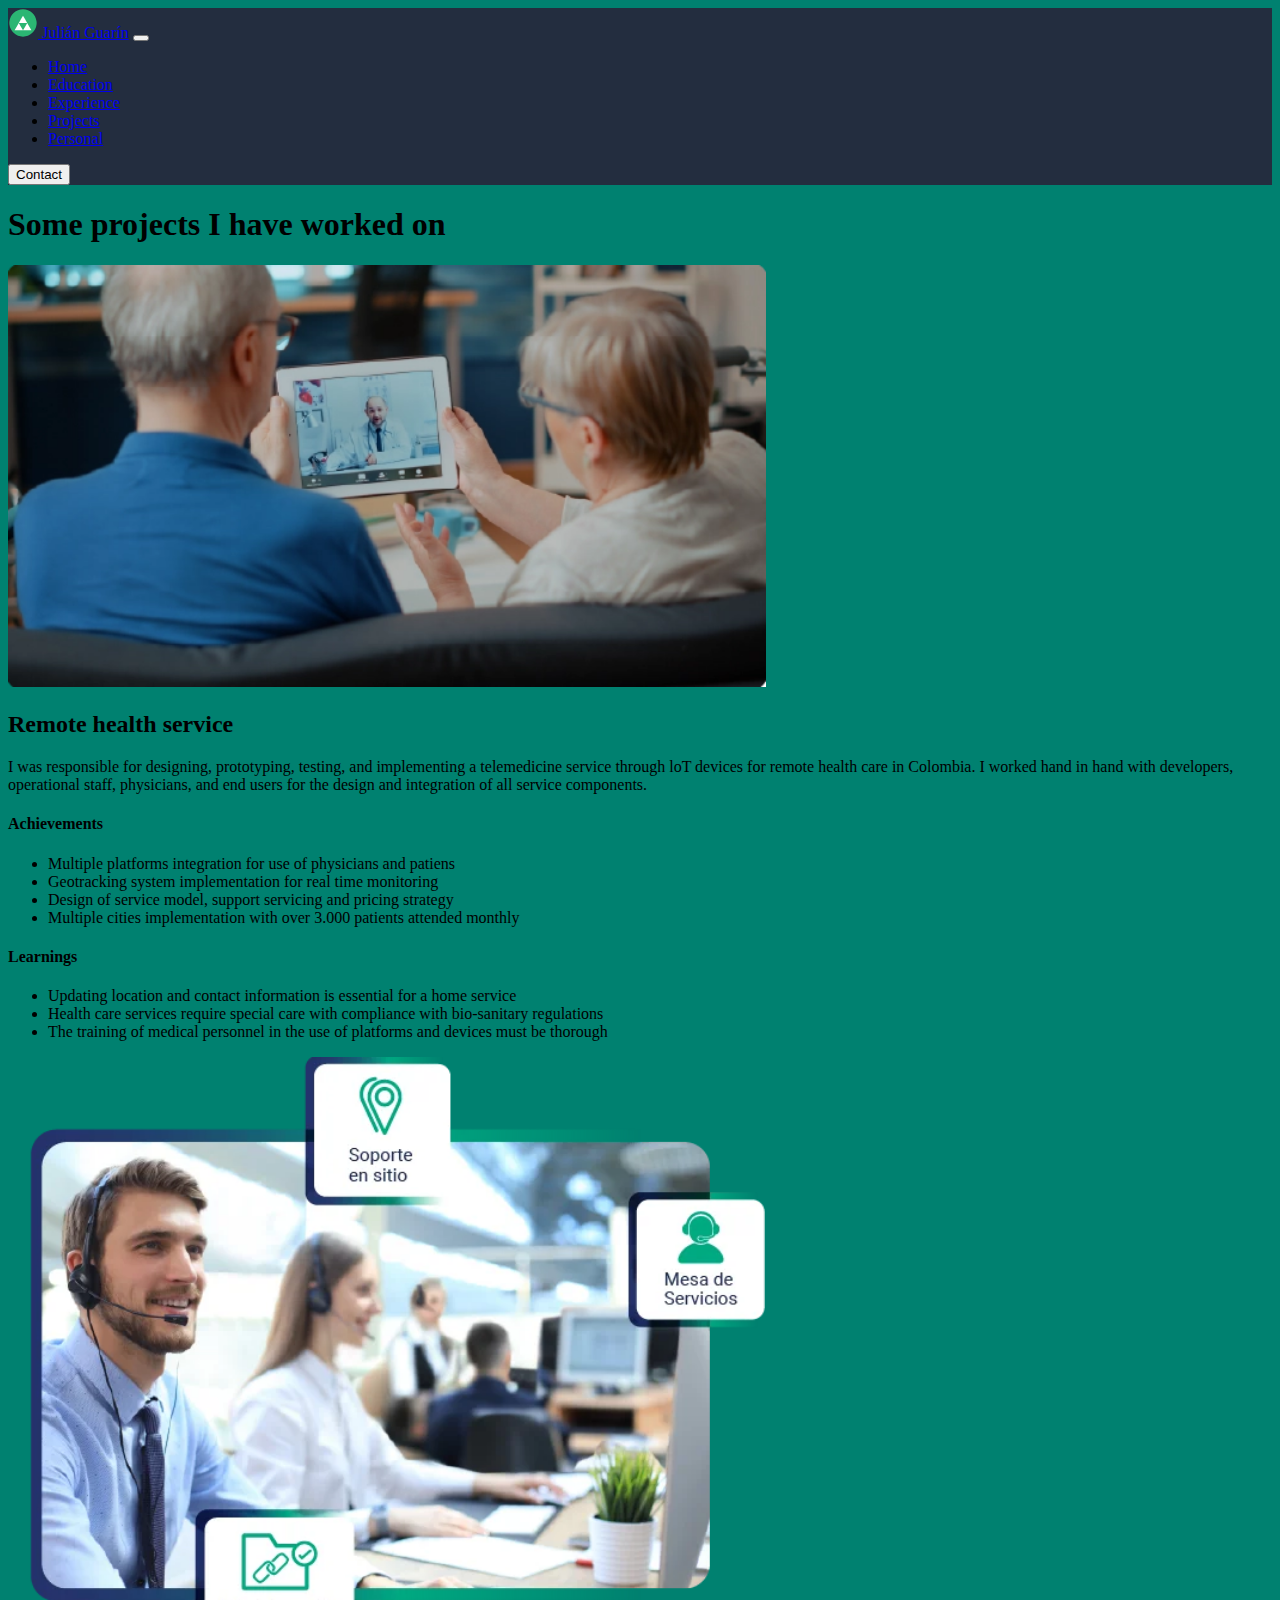
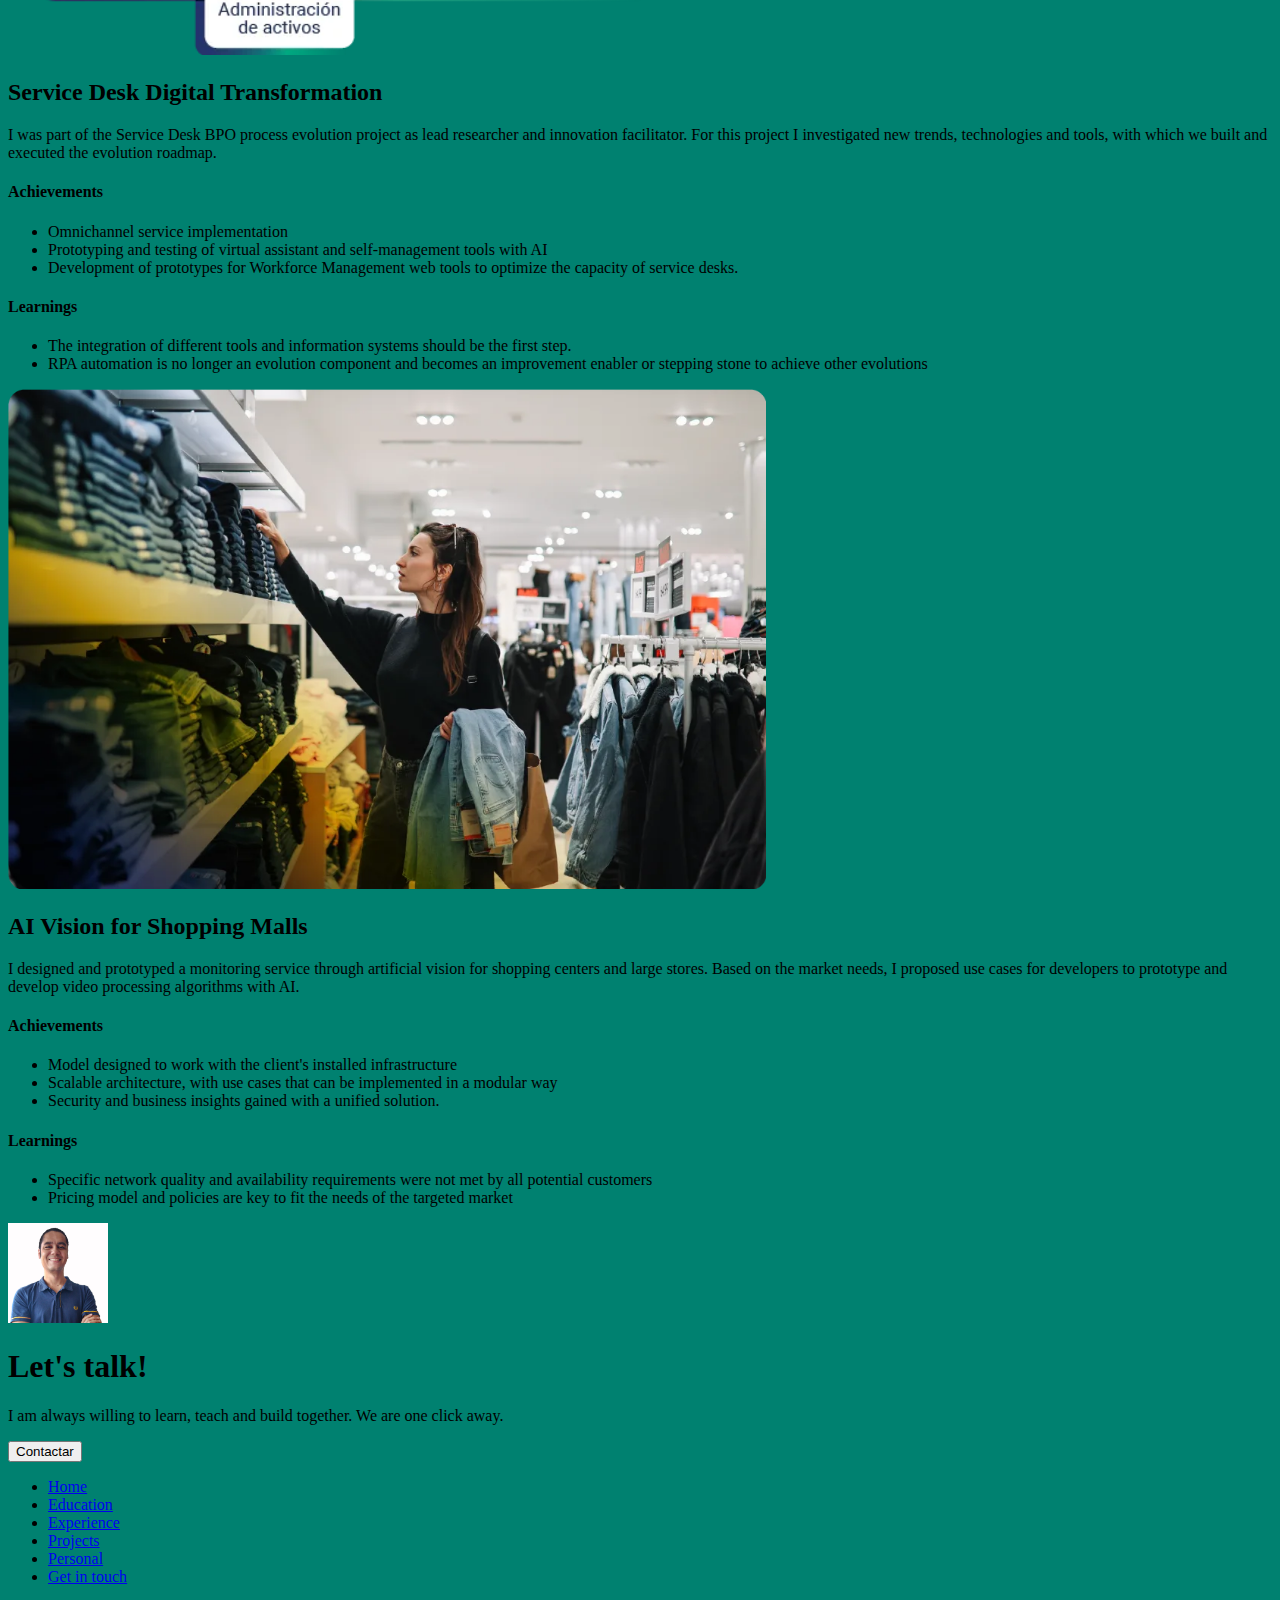
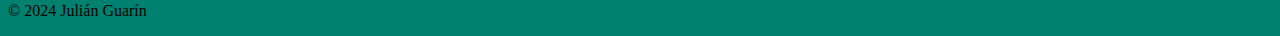
<file: public/projects.html>
<!DOCTYPE html>
<html lang="es">
<head>
    <meta charset="UTF-8">
    <meta name="viewport" content="width=device-width, initial-scale=1.0">
    <link rel="stylesheet" href="../styles/style.css">
    <link rel="icon" href="../resources/icons/favicon.svg">
    <link href="https://cdn.jsdelivr.net/npm/bootstrap@5.3.2/dist/css/bootstrap.min.css" rel="stylesheet" integrity="sha384-T3c6CoIi6uLrA9TneNEoa7RxnatzjcDSCmG1MXxSR1GAsXEV/Dwwykc2MPK8M2HN" crossorigin="anonymous">
    <script src="https://cdn.jsdelivr.net/npm/bootstrap@5.3.2/dist/js/bootstrap.bundle.min.js" integrity="sha384-C6RzsynM9kWDrMNeT87bh95OGNyZPhcTNXj1NW7RuBCsyN/o0jlpcV8Qyq46cDfL" crossorigin="anonymous"></script>
    <title>Julián Guarín - Projects</title>
</head>
<body>
  <section id="navbar">
    <nav class="navbar navbar-expand-md navbar-dark fixed-top pb-2">
        <div class="container-fluid">
          <a class="navbar-brand" href="#"> <img src="../resources/icons/favicon.svg" height="30px" alt="favicon"> Julián Guarín</a>
          <button class="navbar-toggler" type="button" data-bs-toggle="collapse" data-bs-target="#navbarCollapse" aria-controls="navbarCollapse" aria-expanded="false" aria-label="Toggle navigation">
            <span class="navbar-toggler-icon"></span>
          </button>
          <div class="collapse navbar-collapse" id="navbarCollapse">
            <ul class="navbar-nav me-auto mb-2 mb-md-0">
              <li class="nav-item">
                <a class="nav-link" aria-current="page" href="../index.html">Home</a>
              </li>
              <li class="nav-item">
                <a class="nav-link" href="./education.html">Education</a>
              </li>
              <li>
                <a class="nav-link" href="./experiencie.html">Experience</a>
              </li>
              <li>
                <a class="nav-link active" href="#">Projects</a>
              </li>
              <li>
                <a class="nav-link" href="./personal.html">Personal</a>
              </li>
            </ul>
          </div>
          <a href="#contact"><button class="btn btn-success" type="submit">Contact</button></a>
        </div>
      </nav>
</section>
    
    <section id="proyectos" class="mt-5">
      <div class="container px-4 pt-5">
        <h1 class="pb-2 border-bottom text-center fw-bold text-body-emphasis">Some projects I have worked on</h1>
    
        <div class="row project row-cols-1 row-cols-md-2 align-items-md-top g-5 py-5 border-bottom align-items-center">
          <div class="col project-description col-sm-12 d-flex flex-column align-items-center gap-2">
            <img src="../resources/images/telemedicina.png" class="border-rounded" width="60%" alt="Telemedicina">
            <h2 class="fw-bold text-body-emphasis text-center">Remote health service</h2>
            <p class="text-body-secondary text-center">I was responsible for designing, prototyping, testing, and implementing a telemedicine service through loT devices for remote health care in Colombia. 
              I worked hand in hand with developers, operational staff, physicians, and end users for the design and integration of all service components. </p>

          </div>
    
          <div class="col project-bullets">
            <div class="row row-cols-1 row-cols-sm-2 g-4">
              <div class="col d-flex flex-column gap-2">
                <div class="feature-icon-small d-inline-flex align-items-center justify-content-center text-bg-primary bg-gradient fs-4 rounded-3">
                </div>
                <h4 class="fw-semibold mb-3 text-body-emphasis text-center">Achievements</h4>
                <ul>
                  <li class="text-body-secondary">Multiple platforms integration for use of physicians and patiens</li>
                  <li class="text-body-secondary">Geotracking system implementation for real time monitoring</li>
                  <li class="text-body-secondary">Design of service model, support servicing and pricing strategy</li>
                  <li class="text-body-secondary">Multiple cities implementation with over 3.000 patients attended monthly</li>
                </ul>
              </div>
    
              <div class="col d-flex flex-column gap-2">
                <div class="feature-icon-small d-inline-flex align-items-center justify-content-center text-bg-primary bg-gradient fs-4 rounded-3">
                </div>
                <h4 class="fw-semibold mb-3 text-body-emphasis text-center">Learnings</h4>
                <ul>
                  <li class="text-body-secondary">Updating location and contact information is essential for a home service</li>
                  <li class="text-body-secondary">Health care services require special care with compliance with bio-sanitary regulations</li>
                  <li class="text-body-secondary">The training of medical personnel in the use of platforms and devices must be thorough</li>
                </ul>
              </div>
            </div>
          </div>
        </div>

        <div class="row project row-cols-1 row-cols-md-2 align-items-md-top g-5 py-5 border-bottom align-items-center">         
          <div class="col project-description order-md-2 order-sm-1 d-flex flex-column align-items-center gap-2">
            <img src="../resources/images/service_desk.png" class="border-rounded" width="60%" alt="Telemedicina">
            <h2 class="fw-bold text-body-emphasis text-center text-center">Service Desk Digital Transformation</h2>
            <p class="text-body-secondary text-center text-center">I was part of the Service Desk BPO process evolution project as lead researcher and innovation facilitator. For this project I investigated new trends, technologies and tools, with which we built and executed the evolution roadmap.
            </p>
          </div>
          <div class="col project-bullets order-md-1 order-sm-2">
            <div class="row row-cols-1 row-cols-sm-2 g-4">
              <div class="col d-flex flex-column gap-2">
                <div class="feature-icon-small d-inline-flex align-items-center justify-content-center text-bg-primary bg-gradient fs-4 rounded-3">
                </div>
                <h4 class="fw-semibold mb-3 text-body-emphasis text-center">Achievements</h4>
                <ul>
                  <li class="text-body-secondary">Omnichannel service implementation</li>
                  <li class="text-body-secondary">Prototyping and testing of virtual assistant and self-management tools with AI</li>
                  <li class="text-body-secondary">Development of prototypes for Workforce Management web tools to optimize the capacity of service desks.</li>
                </ul>
              </div>
    
              <div class="col d-flex flex-column gap-2">
                <div class="feature-icon-small d-inline-flex align-items-center justify-content-center text-bg-primary bg-gradient fs-4 rounded-3">
                </div>
                <h4 class="fw-semibold mb-3 text-body-emphasis text-center">Learnings</h4>
                <ul>
                  <li class="text-body-secondary">The integration of different tools and information systems should be the first step.</li>
                  <li class="text-body-secondary">RPA automation is no longer an evolution component and becomes an improvement enabler or stepping stone to achieve other evolutions</li>
                </ul>
              </div>
            </div>
          </div>
        </div>

        <div class="row  project row-cols-1 row-cols-md-2 align-items-md-top g-5 py-5 border-bottom align-items-center">
          <div class="col project-description d-flex flex-column align-items-center gap-2">
            <img src="../resources/images/vision_artificial.png" class="border-rounded" width="60%" alt="Telemedicina">
            <h2 class="fw-bold text-body-emphasis text-center">AI Vision for Shopping Malls</h2>
            <p class="text-body-secondary text-center">I designed and prototyped a monitoring service through artificial vision for shopping centers and large stores. Based on the market needs, I proposed use cases for developers to prototype and develop video processing algorithms with AI.</p>

          </div>
    
          <div class="col project-bullets">
            <div class="row row-cols-1 row-cols-sm-2 g-4">
              <div class="col d-flex flex-column gap-2">
                <div class="feature-icon-small d-inline-flex align-items-center justify-content-center text-bg-primary bg-gradient fs-4 rounded-3">
                </div>
                <h4 class="fw-semibold mb-3 text-body-emphasis text-center">Achievements</h4>
                <ul>
                  <li class="text-body-secondary">Model designed to work with the client's installed infrastructure</li>
                  <li class="text-body-secondary">Scalable architecture, with use cases that can be implemented in a modular way</li>
                  <li class="text-body-secondary">Security and business insights gained with a unified solution.</li>
                </ul>
              </div>
    
              <div class="col d-flex flex-column gap-2">
                <div class="feature-icon-small d-inline-flex align-items-center justify-content-center text-bg-primary bg-gradient fs-4 rounded-3">
                </div>
                <h4 class="fw-semibold mb-3 text-body-emphasis text-center">Learnings</h4>
                <ul>
                  <li class="text-body-secondary">Specific network quality and availability requirements were not met by all 
                    potential customers</li>
                  <li class="text-body-secondary">Pricing model and policies are key to fit the needs of the targeted market</li>
                </ul>
              </div>
            </div>
          </div>
        </div>
      </div>
    </section>
   


    
        
    <section id="contact">        
      <div class="px-4 py-5 my-5 text-center">
          <img id="profile_pic_sm" class="d-block mx-auto mb-4 rounded-circle" src="../resources/images/profile_pic_sm.jpg" alt="Foto Julián Guarín" width="100px" height="100px">
          <h1 class="display-5 fw-bold text-body-emphasis">Let's talk!</h1>
          <div class="col-lg-6 mx-auto">
            <p class="lead mb-4">I am always willing to learn, teach and build together. We are one click away.</p>
            <div class="d-grid gap-2 d-sm-flex justify-content-sm-center">
              <a href="mailto:julian6732@gmail.com" target="_blank"><button type="button" class="btn btn-success btn-lg px-4 gap-3">Contactar</button></a>
            </div>
          </div>
        </div>
  </section>

  <section id="footer">
      <div class="container">
          <footer class="py-3 my-4">
            <ul class="nav justify-content-center border-bottom pb-3 mb-3">
              <li class="nav-item"><a href="../index.html" class="nav-link px-2 text-body-secondary">Home</a></li>
              <li class="nav-item"><a href="./education.html" class="nav-link px-2 text-body-secondary">Education</a></li>
              <li class="nav-item"><a href="./experience.html" class="nav-link px-2 text-body-secondary">Experience</a></li>
              <li class="nav-item"><a href="#" class="nav-link px-2 text-body-secondary">Projects</a></li>
              <li class="nav-item"><a href="./personal.html" class="nav-link px-2 text-body-secondary">Personal</a></li>
              <li class="nav-item"><a href="#contact" class="nav-link px-2 text-body-secondary">Get in touch</a></li>
            </ul>
            <p class="text-center text-body-secondary">© 2024 Julián Guarín</p>
          </footer>
        </div>
  </section>
</body>
</html>
</file>
<file: styles/style.css>
:root {
    --black: #0F0F0F;
    --dark-blue: #232D3F;
    --dark-green: #005B41;
    --light-green: #008170;
}

.navbar{
    background: var(--dark-blue);
}

.navlink{
    color:white
}


body{
    background-color: #000;
}

#profile-pic {
    object-fit:cover;
    object-position: top;
    /* clip-path: polygon(100% 0, 100% 100%, 0% 100%, 0 50%); */
}

#profile_pic_sm{
    object-fit: cover;
    object-position: top;
}

.card-cover{
    background-position: center;
    background-size: cover;
}


.portfolio-card h3{
    text-decoration: none;
    font-size: 2.5rem;
}

body{
    background-color: #008170;
}

span.experiencia{
    background-color: white;
    font-size: 2rem;
    border: 3px dashed var(--dark-blue);
    border-radius: 25px;

}

.timeline {
    position: relative;
    -webkit-border-radius: 4px;
    -moz-border-radius: 4px;
    border-radius: 4px;
    padding: 5rem;
    margin: 0 auto 1rem auto;
    overflow: hidden;
}
.timeline:after {
    content: "";
    position: absolute;
    top: 0;
    left: 50%;
    margin-left: -2px;
    border-right: 2px dashed var(--dark-blue);
    height: 100%;
    display: block;
}

.timeline-row {
    padding-left: 50%;
    position: relative;
    margin-bottom: 30px;
}
.timeline-row .timeline-time {
    position: absolute;
    right: 50%;
    top: 15px;
    text-align: right;
    margin-right: 20px;
    font-size: 1.5rem;
}
.timeline-row .timeline-time small {
    display: block;
    font-size: 0.8rem;
}
.timeline-row .timeline-content {
    position: relative;
    padding: 20px 30px;
    background: lightgray;
    -webkit-border-radius: 4px;
    -moz-border-radius: 4px;
    border-radius: 15px;
    display: flex;
    align-items: center;
    justify-content: center;
    flex-direction: column;
    text-align: center;
}

.timeline-row .timeline-content .tags {
    margin-bottom: 20px;
    line-height: 150%;
    text-align: center;
    justify-content: center;
}

.timeline-row .timeline-content .badge {
    color: white;
    font-size: 0.8rem;
    background: linear-gradient(120deg, var(--black) 0%, var(--dark-blue) 100%);
    text-align: center;
    align-items: center;
}

.timeline-row .timeline-content:after {
    content: "";
    position: absolute;
    top: 20px;
    height: 16px;
    width: 16px;
    background: lightgray;
}
.timeline-row .timeline-content:before {
    content: "";
    position: absolute;
    top: 20px;
    right: -49px;
    width: 20px;
    height: 20px;
    -webkit-border-radius: 100px;
    -moz-border-radius: 100px;
    border-radius: 100px;
    z-index: 10;
    background: white;
    border: 2px dashed var(--dark-blue);
}
.timeline-row .timeline-content h4 {
    margin: 0 0 20px 0;
    overflow: hidden;
    white-space: nowrap;
    text-wrap:balance;
    text-align: center;
    text-overflow: ellipsis;
    line-height: 150%;
}
.timeline-row .timeline-content p {
    margin-bottom: 20px;
    line-height: 150%;
    text-align: center;
}
.timeline-row .timeline-content .icon-code {
    font-size: 1.2rem;
    line-height: 100%;
    -webkit-border-radius: 100px;
    -moz-border-radius: 100px;
    border-radius: 100px;
    background: white;
    margin-bottom: 10px;
    display: inline-block;
}

.timeline-row:nth-child(even) .timeline-content {
    margin-left: 40px;
    text-align: left;
}
.timeline-row:nth-child(even) .timeline-content:after {
    left: -8px;
    right: initial;
    border-bottom: 0;
    border-left: 0;
    transform: rotate(-135deg);
}
.timeline-row:nth-child(even) .timeline-content:before {
    left: -52px;
    right: initial;
}
.timeline-row:nth-child(odd) {
    padding-left: 0;
    padding-right: 50%;
}
.timeline-row:nth-child(odd) .timeline-time {
    right: auto;
    left: 50%;
    text-align: left;
    margin-right: 0;
    margin-left: 20px;
}
.timeline-row:nth-child(odd) .timeline-content {
    margin-right: 40px;
}
.timeline-row:nth-child(odd) .timeline-content:after {
    right: -8px;
    border-left: 0;
    border-bottom: 0;
    transform: rotate(45deg);
}

@media (max-width: 992px) {
    .timeline {
        padding: 15px;
    }

    span.experiencia{
        background-color: white;
        margin-top: 50px;
        width: 100%;
        color: white;
        font-size: 1rem;
        border: 3px solid var(--dark-blue);
        text-align: center;
    }

    .timeline:after {
        border: 0;
    }
    .timeline .timeline-row:nth-child(odd) {
        padding: 0;
    }
    .timeline .timeline-row:nth-child(odd) .timeline-time {
        position: relative;
        top: 0;
        left: 0;
        margin: 0 0 10px 0;
    }
    .timeline .timeline-row:nth-child(odd) .timeline-content {
        margin: 0;
    }
    .timeline .timeline-row:nth-child(odd) .timeline-content:before {
        display: none;
    }
    .timeline .timeline-row:nth-child(odd) .timeline-content:after {
        display: none;
    }
    .timeline .timeline-row:nth-child(even) {
        padding: 0;
    }
    .timeline .timeline-row:nth-child(even) .timeline-time {
        position: relative;
        top: 0;
        left: 0;
        margin: 0 0 10px 0;
        text-align: left;
    }
    .timeline .timeline-row:nth-child(even) .timeline-content {
        margin: 0;
    }
    .timeline .timeline-row:nth-child(even) .timeline-content:before {
        display: none;
    }
    .timeline .timeline-row:nth-child(even) .timeline-content:after {
        display: none;
    }

}
</file>
